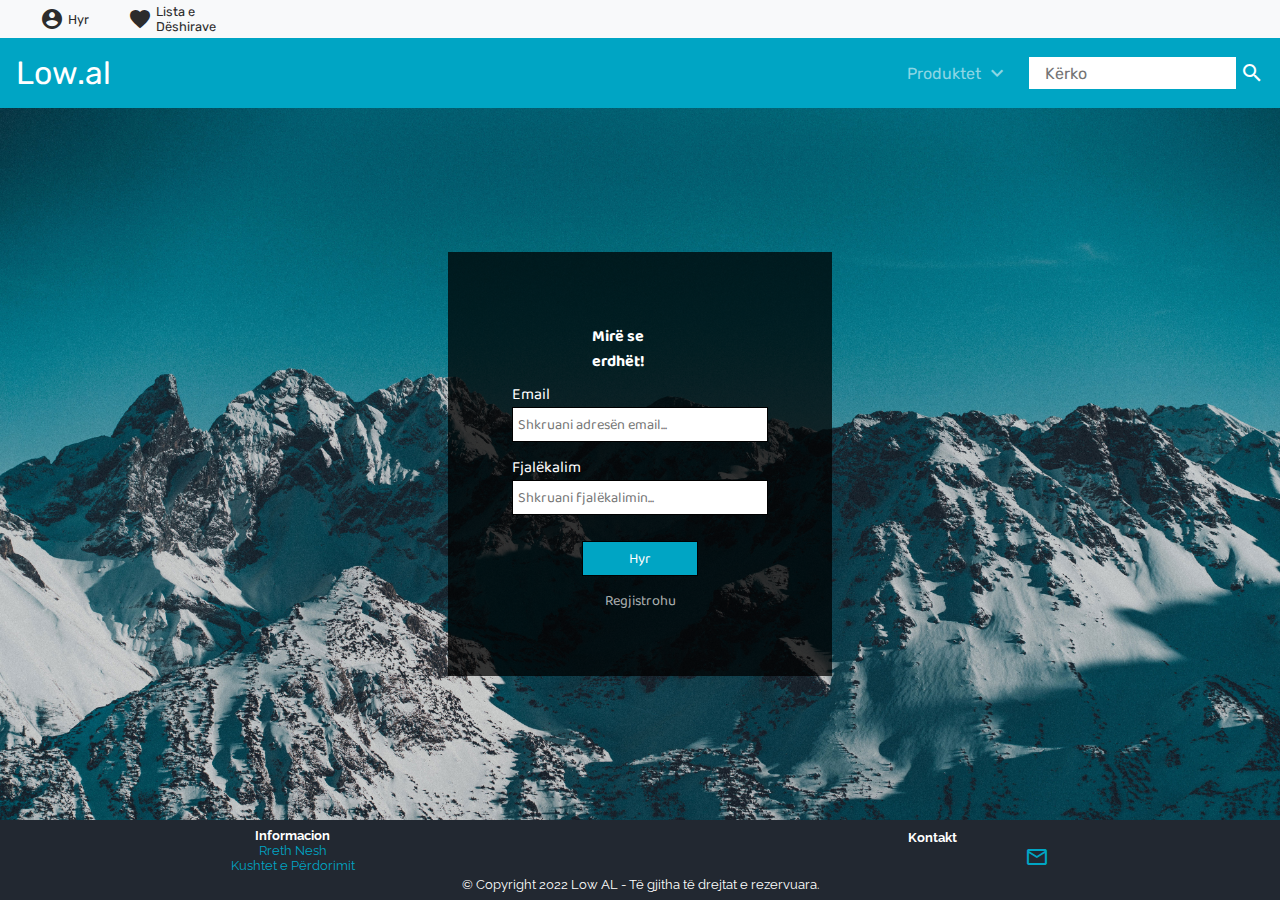
<file: login.html>
<!doctype html>
<html lang="en-US">

<head>
    <meta charset="UTF-8">
    <meta name="viewport" content="width=device-width, initial-scale=1.0">

    <title>Login</title>

    <!-- Custom CSS files -->
    <link rel="stylesheet" type="text/css" href="assets/css/shared/style.css">
    <link rel="stylesheet" type="text/css" href="assets/css/shared/header.css">
    <link rel="stylesheet" type="text/css" href="assets/css/shared/footer.css">

    <link rel="stylesheet" type="text/css" href="assets/css/login/login.css">
</head>

<body>
    <!-- Header -->
    <header>
        <!-- Access -->
        <ul class="access-grid access-grid-template">
            <li><a href="#"><span class="material-icons">account_circle</span>Hyr</a></li>
            <li><a href="#"><span class="material-icons">favorite</span>Lista e Dëshirave</a></li>
        </ul>

        <!-- Primary Navigation -->
        <nav>
            <ul class="nav-grid nav-grid-template">
                <li id="brand"><a href="index.html">Low.al</a></li>
                <li>
                    <div class="dropdown">
                        <a href="#">Produktet<span class="material-icons">expand_more</span></a>
                        <div class="dropdown-content">
                            <a href="#">Informatika</a>
                            <a href="#">Telefonia</a>
                            <a href="#">Argëtim</a>
                        </div>
                    </div>
                </li>
                <li id="search">
                    <form>
                        <input id="searchInput" type="text" placeholder="Kërko">
                        <span id="searchIcon" class="material-icons">search</span>
                    </form>
                </li>
            </ul>
        </nav>
    </header>
    <!-- Header End -->

    <!-- Main -->
    <main>
        <form class="loginForm">
            <h1>Mirë se erdhët!</h1>
            <label for="email">Email</label>
            <input id="email" type="email" placeholder="Shkruani adresën email...">
            <label for="password">Fjalëkalim</label>
            <input id="password" type="password" placeholder="Shkruani fjalëkalimin...">
            <input type="submit" value="Hyr">
            <a href="register.html">Regjistrohu</a>
        </form>
    </main>
    <!-- Main End -->

    <!-- Footer -->
    <footer>
        <div id="information">
            <h3>Informacion</h3>
            <a href="">Rreth Nesh</a>
            <a href="">Kushtet e Përdorimit</a>
        </div>
        <div id="contact">
            <h3>Kontakt</h3>
            <div id="contactIcons">
                <a href=""><span id="whatsapp" class="material-icons">whatsapp</span></a>
                <a href=""><span id="email" class="material-icons-outlined">email</span></a>
            </div>
        </div>
        <div id="copyright">
            <p>&copy; Copyright 2022 Low AL - Të gjitha të drejtat e rezervuara.</p>
        </div>
    </footer>
    <!-- Footer End -->
</body>

</html>
</file>
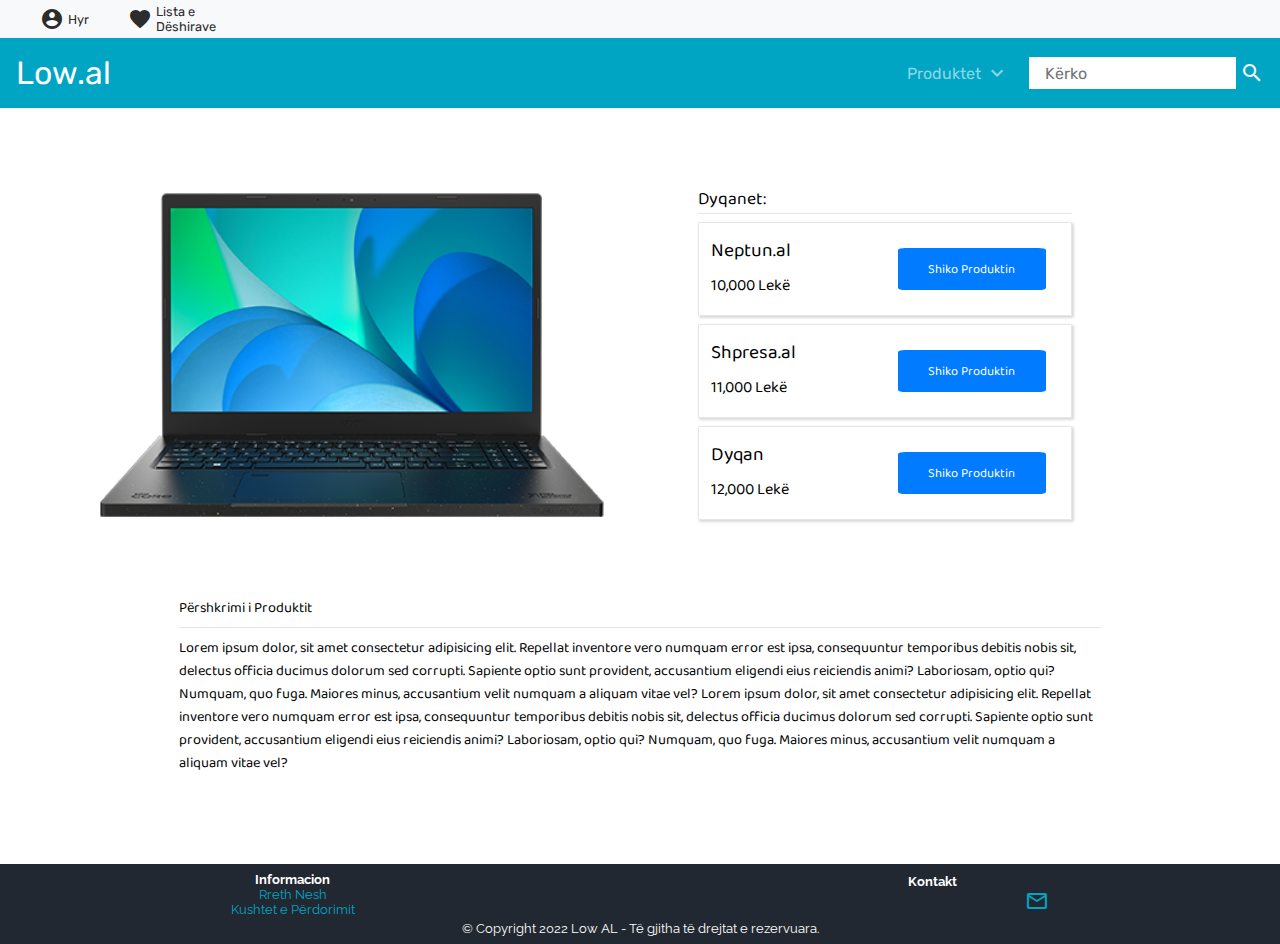
<file: product.html>
<!doctype html>
<html lang="en-US">

<head>
    <meta charset="UTF-8">
    <meta name="viewport" content="width=device-width, initial-scale=1.0">

    <title>Product</title>

    <!-- Custom CSS files -->
    <link rel="stylesheet" type="text/css" href="assets/css/shared/style.css">
    <link rel="stylesheet" type="text/css" href="assets/css/shared/header.css">
    <link rel="stylesheet" type="text/css" href="assets/css/shared/footer.css">

    <link rel="stylesheet" type="text/css" href="assets/css/product/product.css">
</head>

<body>
    <!-- Header -->
    <header>
        <!-- Access -->
        <ul class="access-grid access-grid-template">
            <li><a href="#"><span class="material-icons">account_circle</span>Hyr</a></li>
            <li><a href="#"><span class="material-icons">favorite</span>Lista e Dëshirave</a></li>
        </ul>

        <!-- Primary Navigation -->
        <nav>
            <ul class="nav-grid nav-grid-template">
                <li id="brand"><a href="index.html">Low.al</a></li>
                <li>
                    <div class="dropdown">
                        <a href="#">Produktet<span class="material-icons">expand_more</span></a>
                        <div class="dropdown-content">
                            <a href="#">Informatika</a>
                            <a href="#">Telefonia</a>
                            <a href="#">Argëtim</a>
                        </div>
                    </div>
                </li>
                <li id="search">
                    <form>
                        <input id="searchInput" type="text" placeholder="Kërko">
                        <span id="searchIcon" class="material-icons">search</span>
                    </form>
                </li>
            </ul>
        </nav>
    </header>
    <!-- Header End -->

    <!-- Main -->
    <main>
        <img src="assets/img/products/informatics/1.png">

        <div class="stores">
            <div class="heading">
                <p href="">Dyqanet:</p>
                <hr>
            </div>

            <div class="store">
                <p class="store-name">Neptun.al</p>
                <p class="store-price">10,000 Lekë</p>
                <a class="store-link" href="">Shiko Produktin</a>
            </div>
            <div class="store">
                <p class="store-name">Shpresa.al</p>
                <p class="store-price">11,000 Lekë</p>
                <a class="store-link" href="">Shiko Produktin</a>
            </div>
            <div class="store">
                <p class="store-name">Dyqan</p>
                <p class="store-price">12,000 Lekë</p>
                <a class="store-link" href="">Shiko Produktin</a>
            </div>
        </div>

        <div class="product-description">
            <p>Përshkrimi i Produktit</p>
            <hr>
            <p>
                Lorem ipsum dolor, sit amet consectetur adipisicing elit. Repellat inventore vero numquam error est
                ipsa, consequuntur temporibus debitis nobis sit, delectus officia ducimus dolorum sed corrupti. Sapiente
                optio
                sunt provident, accusantium eligendi eius reiciendis animi? Laboriosam, optio qui? Numquam, quo fuga.
                Maiores minus, accusantium velit numquam a aliquam vitae vel?

                Lorem ipsum dolor, sit amet consectetur adipisicing elit. Repellat inventore vero numquam error est
                ipsa, consequuntur temporibus debitis nobis sit, delectus officia ducimus dolorum sed corrupti. Sapiente
                optio sunt provident, accusantium eligendi eius reiciendis animi? Laboriosam, optio qui? Numquam, quo
                fuga. Maiores minus, accusantium velit numquam a aliquam vitae vel?
            </p>
        </div>

    </main>
    <!-- Main End -->

    <!-- Footer -->
    <footer>
        <div id="information">
            <h3>Informacion</h3>
            <a href="">Rreth Nesh</a>
            <a href="">Kushtet e Përdorimit</a>
        </div>
        <div id="contact">
            <h3>Kontakt</h3>
            <div id="contactIcons">
                <a href=""><span id="whatsapp" class="material-icons">whatsapp</span></a>
                <a href=""><span id="email" class="material-icons-outlined">email</span></a>
            </div>
        </div>
        <div id="copyright">
            <p>&copy; Copyright 2022 Low AL - Të gjitha të drejtat e rezervuara.</p>
        </div>
    </footer>
    <!-- Footer End -->
</body>

</html>
</file>
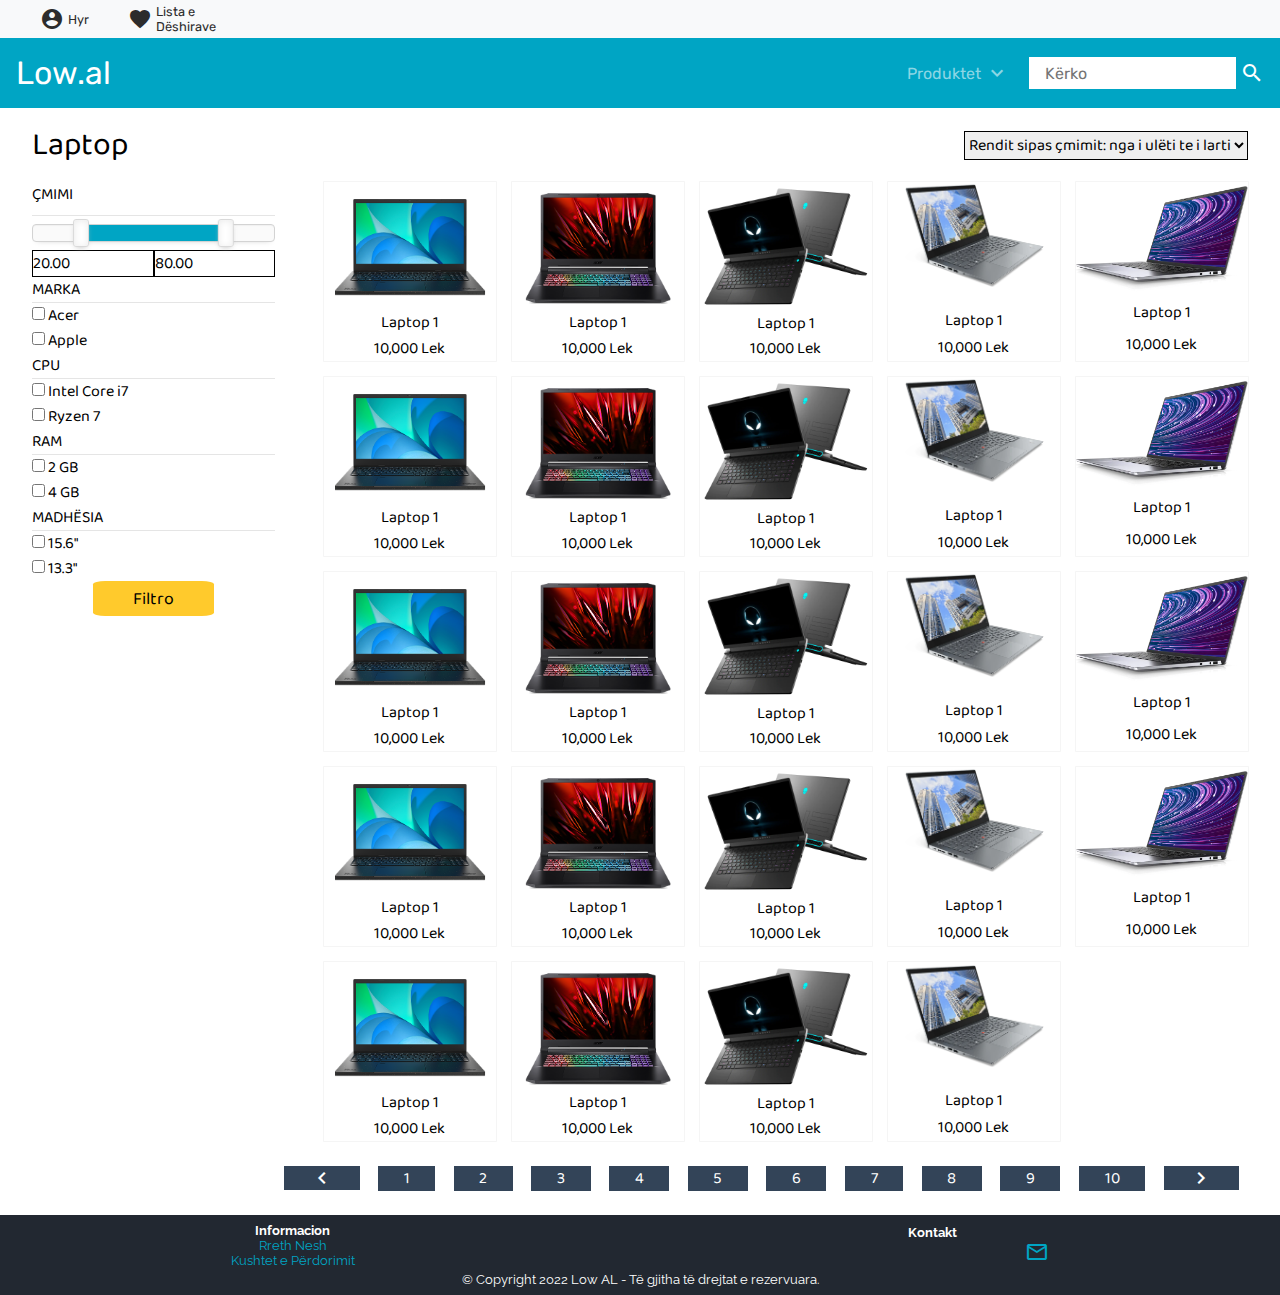
<file: products.html>
<!doctype html>
<html lang="en-US">

<head>
    <meta charset="UTF-8">
    <meta name="viewport" content="width=device-width, initial-scale=1.0">

    <title>Products</title>

    <!-- External files -->
    <link rel="stylesheet" type="text/css" href="assets/external/noUiSlider/nouislider.css">
    <script src="assets/external/noUiSlider/nouislider.js"></script>

    <!-- Custom CSS files -->
    <link rel="stylesheet" type="text/css" href="assets/css/shared/style.css">
    <link rel="stylesheet" type="text/css" href="assets/css/shared/header.css">
    <link rel="stylesheet" type="text/css" href="assets/css/shared/footer.css">

    <link rel="stylesheet" type="text/css" href="assets/css/products/products.css">

    <!-- JS files -->
    <script src="assets/js/products/priceRange.js"></script>
    <script src="assets/js/products/sidebar.js"></script>
</head>

<body>
    <!-- Header -->
    <header>
        <!-- Access -->
        <ul class="access-grid access-grid-template">
            <li><a href="#"><span class="material-icons">account_circle</span>Hyr</a></li>
            <li><a href="#"><span class="material-icons">favorite</span>Lista e Dëshirave</a></li>
        </ul>

        <!-- Primary Navigation -->
        <nav>
            <ul class="nav-grid nav-grid-template">
                <li id="brand"><a href="index.html">Low.al</a></li>
                <li>
                    <div class="dropdown">
                        <a href="#">Produktet<span class="material-icons">expand_more</span></a>
                        <div class="dropdown-content">
                            <a href="#">Informatika</a>
                            <a href="#">Telefonia</a>
                            <a href="#">Argëtim</a>
                        </div>
                    </div>
                </li>
                <li id="search">
                    <form>
                        <input id="searchInput" type="text" placeholder="Kërko">
                        <span id="searchIcon" class="material-icons">search</span>
                    </form>
                </li>
            </ul>
        </nav>
    </header>
    <!-- Header End -->

    <!-- Main -->
    <main>
        <!-- Topbar -->
        <div class="topbar">
            <span class="opensb material-icons-outlined">filter_list</span>
            <p class="products-type">Laptop</p>
            <form class="sort-form">
                <select>Sort by:
                    <option>Rendit sipas çmimit: nga i ulëti te i larti</option>
                    <option>Rendit sipas çmimit: nga i larti te i ulëti</option>
                    <option>Rendit sipas emrit: A në Z</option>
                    <option>Rendit sipas emrit: Z në A</option>
                </select>
            </form>
        </div>

        <!-- Filters Sidebar -->
        <form class="sidebar">
            <span class="closesb material-icons-outlined">close</span>

            <div id="priceFilter">
                <p>ÇMIMI</p>
                <hr>
                <div id="priceRange"></div>
                <div id="priceDisplay">
                    <input id="minDisplay" type="number">
                    <input id="maxDisplay" type="number">
                </div>
            </div>

            <div id="brandFilter">
                <p>MARKA</p>
                <hr>
                <input type="checkbox" value="acer">
                <label for="acer">Acer</label>
                <br>
                <input type="checkbox" value="apple">
                <label for="apple">Apple</label>
            </div>

            <div id="cpuFilter">
                <p>CPU</p>
                <hr>
                <input type="checkbox" value="ryzen9">
                <label for="apple">Intel Core i7</label>
                <br>
                <input type="checkbox" value="i7">
                <label for="apple">Ryzen 7</label>
            </div>

            <div id="RAMFilter">
                <p>RAM</p>
                <hr>
                <input type="checkbox" value="2gb">
                <label for="apple">2 GB</label>
                <br>
                <input type="checkbox" value="4gb">
                <label for="apple">4 GB</label>
            </div>

            <div id="sizeFilter">
                <p>MADHËSIA</p>
                <hr>
                <input type="checkbox" value="15.6">
                <label for="apple">15.6"</label>
                <br>
                <input type="checkbox" value="13.3">
                <label for="apple">13.3"</label>
            </div>

            <input type="submit" value="Filtro">
        </form>

        <!-- Product Grid -->
        <div class="products">

            <a href="" class="product">
                <img src="assets/img/products/informatics/1.png">
                <p>Laptop 1</p>
                <p>10,000 Lek</p>
            </a>
            <a href="" class="product">
                <img src="assets/img/products/informatics/2.png">
                <p>Laptop 1</p>
                <p>10,000 Lek</p>
            </a>
            <a href="" class="product">
                <img src="assets/img/products/informatics/3.png">
                <p>Laptop 1</p>
                <p>10,000 Lek</p>
            </a>
            <a href="" class="product">
                <img src="assets/img/products/informatics/4.png">
                <p>Laptop 1</p>
                <p>10,000 Lek</p>
            </a>
            <a href="" class="product">
                <img src="assets/img/products/informatics/5.png">
                <p>Laptop 1</p>
                <p>10,000 Lek</p>
            </a>
            <a href="" class="product">
                <img src="assets/img/products/informatics/1.png">
                <p>Laptop 1</p>
                <p>10,000 Lek</p>
            </a>
            <a href="" class="product">
                <img src="assets/img/products/informatics/2.png">
                <p>Laptop 1</p>
                <p>10,000 Lek</p>
            </a>
            <a href="" class="product">
                <img src="assets/img/products/informatics/3.png">
                <p>Laptop 1</p>
                <p>10,000 Lek</p>
            </a>
            <a href="" class="product">
                <img src="assets/img/products/informatics/4.png">
                <p>Laptop 1</p>
                <p>10,000 Lek</p>
            </a>
            <a href="" class="product">
                <img src="assets/img/products/informatics/5.png">
                <p>Laptop 1</p>
                <p>10,000 Lek</p>
            </a>
            <a href="" class="product">
                <img src="assets/img/products/informatics/1.png">
                <p>Laptop 1</p>
                <p>10,000 Lek</p>
            </a>
            <a href="" class="product">
                <img src="assets/img/products/informatics/2.png">
                <p>Laptop 1</p>
                <p>10,000 Lek</p>
            </a>
            <a href="" class="product">
                <img src="assets/img/products/informatics/3.png">
                <p>Laptop 1</p>
                <p>10,000 Lek</p>
            </a>
            <a href="" class="product">
                <img src="assets/img/products/informatics/4.png">
                <p>Laptop 1</p>
                <p>10,000 Lek</p>
            </a>
            <a href="" class="product">
                <img src="assets/img/products/informatics/5.png">
                <p>Laptop 1</p>
                <p>10,000 Lek</p>
            </a>
            <a href="" class="product">
                <img src="assets/img/products/informatics/1.png">
                <p>Laptop 1</p>
                <p>10,000 Lek</p>
            </a>
            <a href="" class="product">
                <img src="assets/img/products/informatics/2.png">
                <p>Laptop 1</p>
                <p>10,000 Lek</p>
            </a>
            <a href="" class="product">
                <img src="assets/img/products/informatics/3.png">
                <p>Laptop 1</p>
                <p>10,000 Lek</p>
            </a>
            <a href="" class="product">
                <img src="assets/img/products/informatics/4.png">
                <p>Laptop 1</p>
                <p>10,000 Lek</p>
            </a>
            <a href="" class="product">
                <img src="assets/img/products/informatics/5.png">
                <p>Laptop 1</p>
                <p>10,000 Lek</p>
            </a>
            <a href="" class="product">
                <img src="assets/img/products/informatics/1.png">
                <p>Laptop 1</p>
                <p>10,000 Lek</p>
            </a>
            <a href="" class="product">
                <img src="assets/img/products/informatics/2.png">
                <p>Laptop 1</p>
                <p>10,000 Lek</p>
            </a>
            <a href="" class="product">
                <img src="assets/img/products/informatics/3.png">
                <p>Laptop 1</p>
                <p>10,000 Lek</p>
            </a>
            <a href="" class="product">
                <img src="assets/img/products/informatics/4.png">
                <p>Laptop 1</p>
                <p>10,000 Lek</p>
            </a>

        </div>

        <!-- Page Numbers -->
        <div class="page-numbers">
            <a class="material-icons" href="">chevron_left</a>
            <a href="">1</a>
            <a href="">2</a>
            <a href="">3</a>
            <a href="">4</a>
            <a href="">5</a>
            <a href="">6</a>
            <a href="">7</a>
            <a href="">8</a>
            <a href="">9</a>
            <a href="">10</a>
            <a class="material-icons" href="">chevron_right</a>
        </div>
    </main>
    <!-- Main End -->

    <!-- Footer -->
    <footer>
        <div id="information">
            <h3>Informacion</h3>
            <a href="">Rreth Nesh</a>
            <a href="">Kushtet e Përdorimit</a>
        </div>
        <div id="contact">
            <h3>Kontakt</h3>
            <div id="contactIcons">
                <a href=""><span id="whatsapp" class="material-icons">whatsapp</span></a>
                <a href=""><span id="email" class="material-icons-outlined">email</span></a>
            </div>
        </div>
        <div id="copyright">
            <p>&copy; Copyright 2022 Low AL - Të gjitha të drejtat e rezervuara.</p>
        </div>
    </footer>
    <!-- Footer End -->
</body>

</html>
</file>
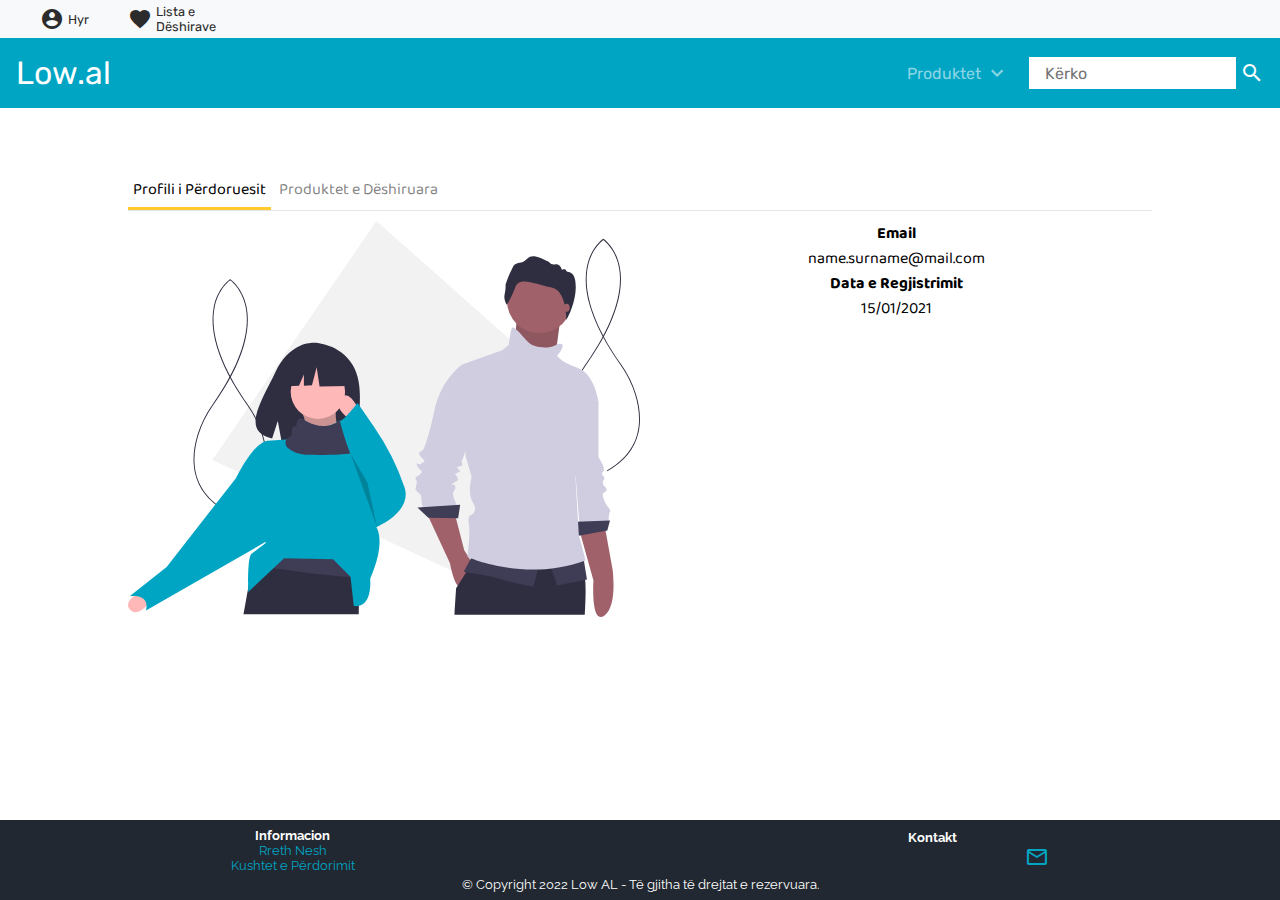
<file: profile.html>
<!doctype html>
<html lang="en-US">

<head>
    <meta charset="UTF-8">
    <meta name="viewport" content="width=device-width, initial-scale=1.0">

    <title>Profile</title>

    <!-- Custom CSS files -->
    <link rel="stylesheet" type="text/css" href="assets/css/shared/style.css">
    <link rel="stylesheet" type="text/css" href="assets/css/shared/header.css">
    <link rel="stylesheet" type="text/css" href="assets/css/shared/footer.css">

    <link rel="stylesheet" type="text/css" href="assets/css/profile/profile.css">

    <!-- JS Files -->
    <script src="assets/js/profile/tabNav.js"></script>
</head>

<body>
    <!-- Header -->
    <header>
        <!-- Access -->
        <ul class="access-grid access-grid-template">
            <li><a href="#"><span class="material-icons">account_circle</span>Hyr</a></li>
            <li><a href="#"><span class="material-icons">favorite</span>Lista e Dëshirave</a></li>
        </ul>

        <!-- Primary Navigation -->
        <nav>
            <ul class="nav-grid nav-grid-template">
                <li id="brand"><a href="index.html">Low.al</a></li>
                <li>
                    <div class="dropdown">
                        <a href="#">Produktet<span class="material-icons">expand_more</span></a>
                        <div class="dropdown-content">
                            <a href="#">Informatika</a>
                            <a href="#">Telefonia</a>
                            <a href="#">Argëtim</a>
                        </div>
                    </div>
                </li>
                <li id="search">
                    <form>
                        <input id="searchInput" type="text" placeholder="Kërko">
                        <span id="searchIcon" class="material-icons">search</span>
                    </form>
                </li>
            </ul>
        </nav>
    </header>
    <!-- Header End -->

    <!-- Main -->
    <main>
        <div class="nav-tabs">
            <button id="profile-button" class="tab-active">Profili i Përdoruesit</button>
            <button id="wishlist-button">Produktet e Dëshiruara</button>
        </div>

        <hr>

        <div id="profile" class="profile-active">
            <!-- https://undraw.co/license -->
            <img src="assets/img/user/undraw_people.svg">
            <div id="profile-details">
                <h2>Email</h2>
                <p>name.surname@mail.com</p>
                <h2>Data e Regjistrimit</h2>
                <p>15/01/2021</p>
            </div>
        </div>

        <div id="wishlist">
            <div class="product">
                <a href=""><img src="assets/img/products/informatics/1.png"></a>
                <p>Laptop 1</p>
                <p>10,000 Lek</p>
                <a href="" title="Fshi nga Lista e Dëshirave" class="material-icons">heart_broken</a>
            </div>
            <div class="product">
                <a href=""><img src="assets/img/products/informatics/2.png"></a>
                <p>Laptop 1</p>
                <p>10,000 Lek</p>
                <a href="" title="Fshi nga Lista e Dëshirave" class="material-icons">heart_broken</a>
            </div>
            <div class="product">
                <a href=""><img src="assets/img/products/informatics/3.png"></a>
                <p>Laptop 1</p>
                <p>10,000 Lek</p>
                <a href="" title="Fshi nga Lista e Dëshirave" class="material-icons">heart_broken</a>
            </div>
            <div class="product">
                <a href=""><img src="assets/img/products/informatics/4.png"></a>
                <p>Laptop 1</p>
                <p>10,000 Lek</p>
                <a href="" title="Fshi nga Lista e Dëshirave" class="material-icons">heart_broken</a>
            </div>
            <div class="product">
                <a href=""><img src="assets/img/products/informatics/5.png"></a>
                <p>Laptop 1</p>
                <p>10,000 Lek</p>
                <a href="" title="Fshi nga Lista e Dëshirave" class="material-icons">heart_broken</a>
            </div>
            <div class="product">
                <a href=""><img src="assets/img/products/informatics/1.png"></a>
                <p>Laptop 1</p>
                <p>10,000 Lek</p>
                <a href="" title="Fshi nga Lista e Dëshirave" class="material-icons">heart_broken</a>
            </div>
            <div class="product">
                <a href=""><img src="assets/img/products/informatics/2.png"></a>
                <p>Laptop 1</p>
                <p>10,000 Lek</p>
                <a href="" title="Fshi nga Lista e Dëshirave" class="material-icons">heart_broken</a>
            </div>
            <div class="product">
                <a href=""><img src="assets/img/products/informatics/3.png"></a>
                <p>Laptop 1</p>
                <p>10,000 Lek</p>
                <a href="" title="Fshi nga Lista e Dëshirave" class="material-icons">heart_broken</a>
            </div>
            <div class="product">
                <a href=""><img src="assets/img/products/informatics/4.png"></a>
                <p>Laptop 1</p>
                <p>10,000 Lek</p>
                <a href="" title="Fshi nga Lista e Dëshirave" class="material-icons">heart_broken</a>
            </div>
            <div class="product">
                <a href=""><img src="assets/img/products/informatics/5.png"></a>
                <p>Laptop 1</p>
                <p>10,000 Lek</p>
                <a href="" title="Fshi nga Lista e Dëshirave" class="material-icons">heart_broken</a>
            </div>
        </div>

    </main>
    <!-- Main End -->

    <!-- Footer -->
    <footer>
        <div id="information">
            <h3>Informacion</h3>
            <a href="">Rreth Nesh</a>
            <a href="">Kushtet e Përdorimit</a>
        </div>
        <div id="contact">
            <h3>Kontakt</h3>
            <div id="contactIcons">
                <a href=""><span id="whatsapp" class="material-icons">whatsapp</span></a>
                <a href=""><span id="email" class="material-icons-outlined">email</span></a>
            </div>
        </div>
        <div id="copyright">
            <p>&copy; Copyright 2022 Low AL - Të gjitha të drejtat e rezervuara.</p>
        </div>
    </footer>
    <!-- Footer End -->
</body>

</html>
</file>
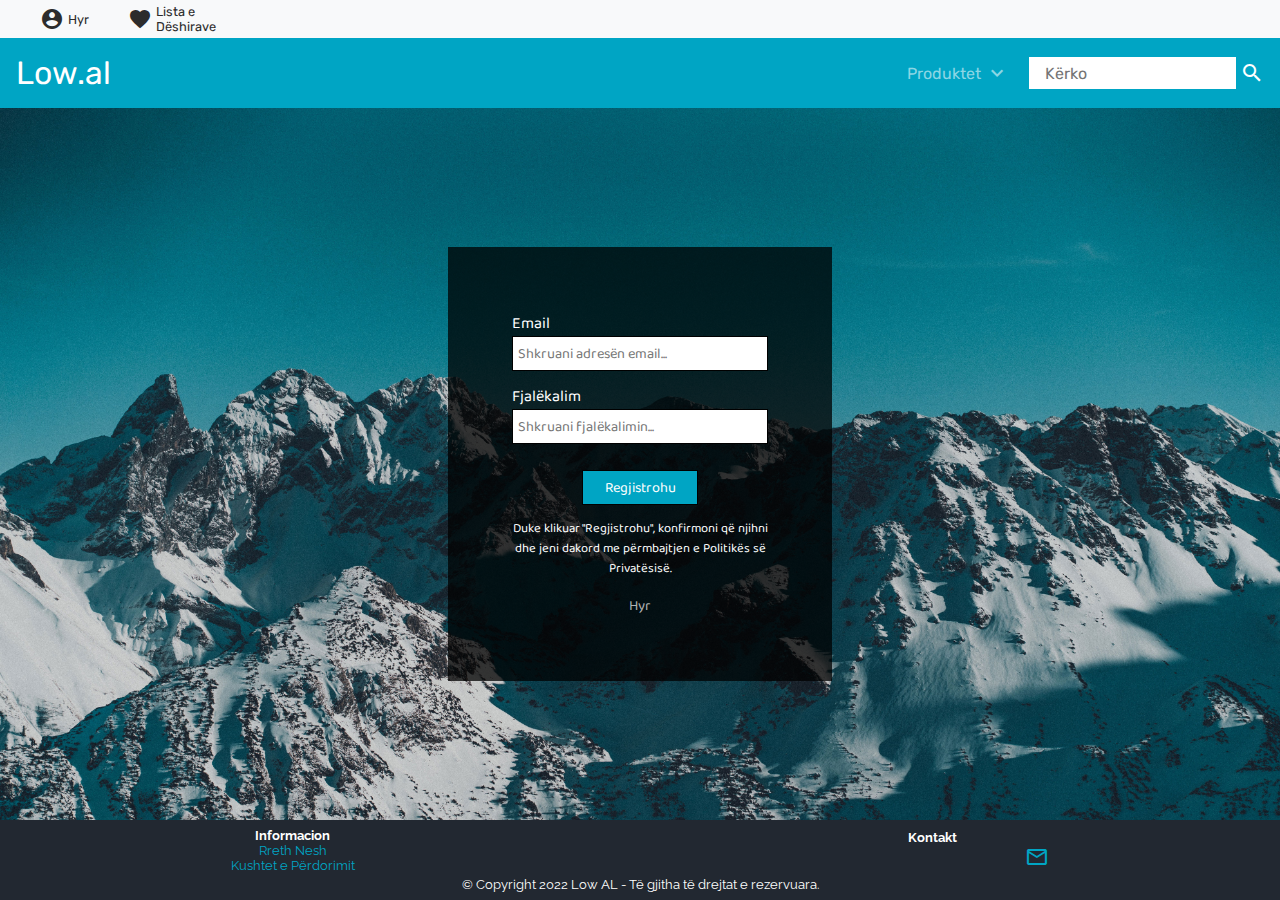
<file: register.html>
<!doctype html>
<html lang="en-US">

<head>
    <meta charset="UTF-8">
    <meta name="viewport" content="width=device-width, initial-scale=1.0">

    <title>Register</title>

    <!-- Custom CSS files -->
    <link rel="stylesheet" type="text/css" href="assets/css/shared/style.css">
    <link rel="stylesheet" type="text/css" href="assets/css/shared/header.css">
    <link rel="stylesheet" type="text/css" href="assets/css/shared/footer.css">

    <link rel="stylesheet" type="text/css" href="assets/css/register/register.css">
</head>

<body>
    <!-- Header -->
    <header>
        <!-- Access -->
        <ul class="access-grid access-grid-template">
            <li><a href="#"><span class="material-icons">account_circle</span>Hyr</a></li>
            <li><a href="#"><span class="material-icons">favorite</span>Lista e Dëshirave</a></li>
        </ul>

        <!-- Primary Navigation -->
        <nav>
            <ul class="nav-grid nav-grid-template">
                <li id="brand"><a href="index.html">Low.al</a></li>
                <li>
                    <div class="dropdown">
                        <a href="#">Produktet<span class="material-icons">expand_more</span></a>
                        <div class="dropdown-content">
                            <a href="#">Informatika</a>
                            <a href="#">Telefonia</a>
                            <a href="#">Argëtim</a>
                        </div>
                    </div>
                </li>
                <li id="search">
                    <form>
                        <input id="searchInput" type="text" placeholder="Kërko">
                        <span id="searchIcon" class="material-icons">search</span>
                    </form>
                </li>
            </ul>
        </nav>
    </header>
    <!-- Header End -->

    <!-- Main -->
    <main>
        <form class="registrationForm">
            <label for="email">Email</label>
            <input id="email" type="email" placeholder="Shkruani adresën email...">
            <label for="password">Fjalëkalim</label>
            <input id="password" type="password" placeholder="Shkruani fjalëkalimin...">
            <input type="submit" value="Regjistrohu">
            <p>Duke klikuar "Regjistrohu", konfirmoni që njihni dhe jeni dakord
                me përmbajtjen e Politikës së Privatësisë.</p>
            <a href="login.html">Hyr</a>
        </form>
    </main>
    <!-- Main End -->

    <!-- Footer -->
    <footer>
        <div id="information">
            <h3>Informacion</h3>
            <a href="">Rreth Nesh</a>
            <a href="">Kushtet e Përdorimit</a>
        </div>
        <div id="contact">
            <h3>Kontakt</h3>
            <div id="contactIcons">
                <a href=""><span id="whatsapp" class="material-icons">whatsapp</span></a>
                <a href=""><span id="email" class="material-icons-outlined">email</span></a>
            </div>
        </div>
        <div id="copyright">
            <p>&copy; Copyright 2022 Low AL - Të gjitha të drejtat e rezervuara.</p>
        </div>
    </footer>
    <!-- Footer End -->
</body>

</html>
</file>
<file: assets/css/shared/style.css>
/* Global */
/* Apache License 2.0 https://raw.githubusercontent.com/google/material-design-icons/master/LICENSE */
@import url("https://fonts.googleapis.com/icon?family=Material+Icons|Material+Icons+Outlined");

/* https://google-webfonts-helper.herokuapp.com/fonts */
/* SIL Open Font License, 1.1 http://scripts.sil.org/OFL*/
/* raleway-regular - latin */
@font-face {
    font-family: 'Raleway';
    font-style: normal;
    font-weight: 400;
    src: local(''),
        url('../../fonts/raleway-v22-latin-regular.woff2') format('woff2'),
        /* Chrome 26+, Opera 23+, Firefox 39+ */
        url('../../fonts/raleway-v22-latin-regular.woff') format('woff');
    /* Chrome 6+, Firefox 3.6+, IE 9+, Safari 5.1+ */
}

/* raleway-700 - latin */
@font-face {
    font-family: 'Raleway';
    font-style: normal;
    font-weight: 700;
    src: local(''),
        url('../../fonts/raleway-v22-latin-700.woff2') format('woff2'),
        /* Chrome 26+, Opera 23+, Firefox 39+ */
        url('../../fonts/raleway-v22-latin-700.woff') format('woff');
    /* Chrome 6+, Firefox 3.6+, IE 9+, Safari 5.1+ */
}

/* rubik-regular - latin */
@font-face {
    font-family: 'Rubik';
    font-style: normal;
    font-weight: 400;
    src: local(''),
        url('../../fonts/rubik-v14-latin-regular.woff2') format('woff2'),
        /* Chrome 26+, Opera 23+, Firefox 39+ */
        url('../../fonts/rubik-v14-latin-regular.woff') format('woff');
    /* Chrome 6+, Firefox 3.6+, IE 9+, Safari 5.1+ */
}

/* rubik-700 - latin */
@font-face {
    font-family: 'Rubik';
    font-style: normal;
    font-weight: 700;
    src: local(''),
        url('../../fonts/rubik-v14-latin-700.woff2') format('woff2'),
        /* Chrome 26+, Opera 23+, Firefox 39+ */
        url('../../fonts/rubik-v14-latin-700.woff') format('woff');
    /* Chrome 6+, Firefox 3.6+, IE 9+, Safari 5.1+ */
}

/* baloo-thambi-2-regular - latin */
@font-face {
    font-family: 'Baloo Thambi 2';
    font-style: normal;
    font-weight: 400;
    src: local(''),
        url('../../fonts/baloo-thambi-2-v9-latin-regular.woff2') format('woff2'),
        /* Chrome 26+, Opera 23+, Firefox 39+ */
        url('../../fonts/baloo-thambi-2-v9-latin-regular.woff') format('woff');
    /* Chrome 6+, Firefox 3.6+, IE 9+, Safari 5.1+ */
}

/* baloo-thambi-2-700 - latin */
@font-face {
    font-family: 'Baloo Thambi 2';
    font-style: normal;
    font-weight: 700;
    src: local(''),
        url('../../fonts/baloo-thambi-2-v9-latin-700.woff2') format('woff2'),
        /* Chrome 26+, Opera 23+, Firefox 39+ */
        url('../../fonts/baloo-thambi-2-v9-latin-700.woff') format('woff');
    /* Chrome 6+, Firefox 3.6+, IE 9+, Safari 5.1+ */
}

/* CSS reset */
* {
    box-sizing: border-box;
    margin: 0;
    padding: 0;
    border: 0;
    font-size: 100%;
    font-family: inherit;
}

body {
    height: 100vh;
    width: 100%;
    display: grid;
    grid-template-rows: min-content auto min-content;
}

header {
    font-family: 'Rubik';
}

main {
    font-family: 'Baloo Thambi 2';
}

footer {
    font-family: 'Raleway';
}

hr {
    border-top: 0.05rem solid #0000001a;
}

img {
    width: 100%;
}

button {
    outline: none;
    background-color: transparent;
}
</file>
<file: assets/css/shared/header.css>
/* Access Navigation */
.access-grid {
    display: grid;
    padding: 0.25rem 0 0.25rem 0;
    background: #f8f9fa;
}

.access-grid-template {
    grid-template: 1fr / 1fr 1fr;
}

.access-grid li {
    display: grid;
    place-items: center center;
}

.access-grid a {
    text-decoration: none;
    color: #2c2c2c;
    display: grid;
    grid-auto-flow: column;
    column-gap: 0.25rem;
    place-items: center center;
    font-size: 0.80rem;
}

.access-grid a:hover {
    color: #000000;
}

/* Desktop */
@media only screen and (min-width: 576px) {
    .access-grid-template {
        grid-template: 1fr / 1fr 1fr 8fr;
    }
}

/* Primary Navigation */
.nav-grid {
    list-style: none;
    display: grid;
    column-gap: 1rem;
    padding: 1rem 0 1rem 0;
    background: #00a5c4;
}

.nav-grid-template {
    grid-template: 1fr 1fr 1fr / 1fr;
}

.nav-grid a {
    text-decoration: none;
}

.nav-grid>li {
    display: grid;
    place-items: center center;
}

#brand a {
    color: #ffffff;
    font-size: 2rem;
}

#search>form {
    display: grid;
    grid-auto-flow: column;
    column-gap: 0.25rem;
    place-items: center center;
}

#searchInput {
    height: 2rem;
    padding-left: 1rem;
}

#searchIcon {
    color: #ffffff;
    cursor: pointer;
}

/* Dropdown */
.dropdown>a {
    display: grid;
    grid-auto-flow: column;
    column-gap: 0.25rem;
    place-items: center center;
    font-size: 1rem;
    color: #8cd6e4;
}

.dropdown>a:hover {
    color: #ffffff;
}

.dropdown-content {
    display: none;
    position: absolute;
    background-color: #ffffff;
    min-width: 10rem;
    box-shadow: 0rem 1rem 1rem 0rem #00000033;
}

.dropdown-content a {
    padding: 0.75rem 0.75rem;
    color: #000000;
}

.dropdown-content a:hover {
    background-color: #dddddd;
}

.dropdown:hover .dropdown-content {
    display: grid;
    z-index: 1;
}

/* Desktop */
@media only screen and (min-width: 576px) {
    .access-grid-template {
        grid-template: 1fr / 1fr 1fr 8fr;
    }

    .nav-grid-template {
        grid-template: 1fr / 8fr 1fr 1fr;
    }

    #brand {
        display: grid;
        place-items: center start;
        padding-left: 1rem;
    }

    #search {
        display: grid;
        place-items: center end;
        padding-right: 1rem;
    }
}
</file>
<file: assets/css/shared/footer.css>
footer {
    display: grid;
    row-gap: 0.25rem;
    color: #ffffff;
    font-size: 0.80rem;
    background-color: #222831;
    place-items: center center;
    padding: 0.5rem 0;
}

footer>div {
    display: grid;
    place-items: center center;

}

footer a {
    text-decoration: none;
    color: #00a5c4;
}

footer a:hover {
    text-decoration: underline;
}

#contactIcons {
    display: grid;
    grid-auto-flow: column;
    column-gap: 1rem;
}

#whatsapp {
    color: #25D366;
}

/* Desktop */
@media only screen and (min-width: 576px) {
    footer {
        grid-template:
            ". info . . contact ."
            "cr cr cr cr cr cr"
    }

    #information {
        grid-area: info;
    }

    #contact {
        grid-area: contact;
    }

    #copyright {
        grid-area: cr;
    }
}
</file>
<file: assets/css/login/login.css>
main {
    /* Photo by Marcel Strauß on Unsplash https://unsplash.com/license*/
    background-image: url("../../img/user/register.jpg");
    background-size: cover;
    display: grid;
    place-items: center center;
}

.loginForm {
    background-color: rgba(0, 0, 0, 0.75);
    color: #ffffff;
    margin: 0 10%;
    padding: 5%;
    display: grid;
    align-items: center;
}

.loginForm>h1 {
    justify-self: center;
    padding: 0.5rem 5rem;
}

.loginForm>input {
    border: 0.01rem solid #000000;
    padding: 2% 2%;
    font-size: 0.9rem;
}

.loginForm>input[type="email"] {
    margin-bottom: 5%;
}

.loginForm>input[type="submit"] {
    cursor: pointer;
    background-color: #00a5c4;
    color: #ffffff;
    margin: 10% 27.5% 5% 27.5%;
    transition: 0.5s;
}

.loginForm>input[type="submit"]:active {
    transform: scale(0.98);
    background-color: #ffca2c;
}

.loginForm>a {
    font-size: 0.9rem;
    text-decoration: none;
    color: #ffffffb0;
    text-align: center;
}

.loginForm>a:hover {
    color: #ffffff;
}

/* Desktop */
@media only screen and (min-width: 576px) {
    .loginForm {
        margin: 0 35%;
    }
}
</file>
<file: assets/css/product/product.css>
main {
    display: grid;
    padding: 0;
    grid-auto-flow: row;
    grid-template-rows: repeat(3, auto);
    place-items: center center;
    row-gap: 2rem;
}

.stores {
    display: grid;
    width: 100%;
    row-gap: 0.5rem;
    padding: 0 5%;
}

.heading {
    font-size: 1.1rem;
}

.heading>hr {
    color: #e6e6e6;
}

.store {
    display: grid;
    grid-template: 1fr 1fr / 1fr 1fr;
    row-gap: 0.5rem;
    padding: 0.75rem;
    border: 0.01rem solid #e6e6e6;
    border-radius: 1%;
    box-shadow: rgba(0, 0, 0, 0.15) 1.95px 1.95px 2.6px;
}

.store-name {
    grid-area: 1/1/2/2;
    font-size: 1.2rem;
}

.store-price {
    grid-area: 2/1/3/2;
}

.store-link {
    grid-area: 1/2/3/3;
    text-decoration: none;
    display: grid;
    place-items: center center;
    background-color: #017BFF;
    color: #ffffff;
    padding: 0.25rem 1.0rem;
    margin: 3vw;
    border-radius: 5%;
    font-size: 0.80rem;
}

.product-description {
    margin: 0 10% 5% 10%;
    display: grid;
    row-gap: 0.5rem;
    font-size: 0.9rem;
}

@media only screen and (min-width: 576px) {
    main {
        grid-template: auto auto / 1fr 1fr;
        padding: 2.5% 5%;
    }

    .stores {
        padding-left: 10%;
        padding-right: 25%;
    }

    .store-link {
        margin: 1vw;
    }

    .product-description {
        grid-area: 2/1/3/3;
    }
}
</file>
<file: assets/external/noUiSlider/nouislider.css>
/* Functional styling;
 * These styles are required for noUiSlider to function.
 * You don't need to change these rules to apply your design.
 */
.noUi-target,
.noUi-target * {
  -webkit-touch-callout: none;
  -webkit-tap-highlight-color: rgba(0, 0, 0, 0);
  -webkit-user-select: none;
  -ms-touch-action: none;
  touch-action: none;
  -ms-user-select: none;
  -moz-user-select: none;
  user-select: none;
  -moz-box-sizing: border-box;
  box-sizing: border-box;
}
.noUi-target {
  position: relative;
}
.noUi-base,
.noUi-connects {
  width: 100%;
  height: 100%;
  position: relative;
  z-index: 1;
}
/* Wrapper for all connect elements.
 */
.noUi-connects {
  overflow: hidden;
  z-index: 0;
}
.noUi-connect,
.noUi-origin {
  will-change: transform;
  position: absolute;
  z-index: 1;
  top: 0;
  right: 0;
  height: 100%;
  width: 100%;
  -ms-transform-origin: 0 0;
  -webkit-transform-origin: 0 0;
  -webkit-transform-style: preserve-3d;
  transform-origin: 0 0;
  transform-style: flat;
}
/* Offset direction
 */
.noUi-txt-dir-rtl.noUi-horizontal .noUi-origin {
  left: 0;
  right: auto;
}
/* Give origins 0 height/width so they don't interfere with clicking the
 * connect elements.
 */
.noUi-vertical .noUi-origin {
  top: -100%;
  width: 0;
}
.noUi-horizontal .noUi-origin {
  height: 0;
}
.noUi-handle {
  -webkit-backface-visibility: hidden;
  backface-visibility: hidden;
  position: absolute;
}
.noUi-touch-area {
  height: 100%;
  width: 100%;
}
.noUi-state-tap .noUi-connect,
.noUi-state-tap .noUi-origin {
  -webkit-transition: transform 0.3s;
  transition: transform 0.3s;
}
.noUi-state-drag * {
  cursor: inherit !important;
}
/* Slider size and handle placement;
 */
.noUi-horizontal {
  height: 18px;
}
.noUi-horizontal .noUi-handle {
  width: 34px;
  height: 28px;
  right: -17px;
  top: -6px;
}
.noUi-vertical {
  width: 18px;
}
.noUi-vertical .noUi-handle {
  width: 28px;
  height: 34px;
  right: -6px;
  bottom: -17px;
}
.noUi-txt-dir-rtl.noUi-horizontal .noUi-handle {
  left: -17px;
  right: auto;
}
/* Styling;
 * Giving the connect element a border radius causes issues with using transform: scale
 */
.noUi-target {
  background: #FAFAFA;
  border-radius: 4px;
  border: 1px solid #D3D3D3;
  box-shadow: inset 0 1px 1px #F0F0F0, 0 3px 6px -5px #BBB;
}
.noUi-connects {
  border-radius: 3px;
}
.noUi-connect {
  background: #3FB8AF;
}
/* Handles and cursors;
 */
.noUi-draggable {
  cursor: ew-resize;
}
.noUi-vertical .noUi-draggable {
  cursor: ns-resize;
}
.noUi-handle {
  border: 1px solid #D9D9D9;
  border-radius: 3px;
  background: #FFF;
  cursor: default;
  box-shadow: inset 0 0 1px #FFF, inset 0 1px 7px #EBEBEB, 0 3px 6px -3px #BBB;
}
.noUi-active {
  box-shadow: inset 0 0 1px #FFF, inset 0 1px 7px #DDD, 0 3px 6px -3px #BBB;
}
/* Handle stripes;
 */
.noUi-handle:before,
.noUi-handle:after {
  content: "";
  display: block;
  position: absolute;
  height: 14px;
  width: 1px;
  background: #E8E7E6;
  left: 14px;
  top: 6px;
}
.noUi-handle:after {
  left: 17px;
}
.noUi-vertical .noUi-handle:before,
.noUi-vertical .noUi-handle:after {
  width: 14px;
  height: 1px;
  left: 6px;
  top: 14px;
}
.noUi-vertical .noUi-handle:after {
  top: 17px;
}
/* Disabled state;
 */
[disabled] .noUi-connect {
  background: #B8B8B8;
}
[disabled].noUi-target,
[disabled].noUi-handle,
[disabled] .noUi-handle {
  cursor: not-allowed;
}
/* Base;
 *
 */
.noUi-pips,
.noUi-pips * {
  -moz-box-sizing: border-box;
  box-sizing: border-box;
}
.noUi-pips {
  position: absolute;
  color: #999;
}
/* Values;
 *
 */
.noUi-value {
  position: absolute;
  white-space: nowrap;
  text-align: center;
}
.noUi-value-sub {
  color: #ccc;
  font-size: 10px;
}
/* Markings;
 *
 */
.noUi-marker {
  position: absolute;
  background: #CCC;
}
.noUi-marker-sub {
  background: #AAA;
}
.noUi-marker-large {
  background: #AAA;
}
/* Horizontal layout;
 *
 */
.noUi-pips-horizontal {
  padding: 10px 0;
  height: 80px;
  top: 100%;
  left: 0;
  width: 100%;
}
.noUi-value-horizontal {
  -webkit-transform: translate(-50%, 50%);
  transform: translate(-50%, 50%);
}
.noUi-rtl .noUi-value-horizontal {
  -webkit-transform: translate(50%, 50%);
  transform: translate(50%, 50%);
}
.noUi-marker-horizontal.noUi-marker {
  margin-left: -1px;
  width: 2px;
  height: 5px;
}
.noUi-marker-horizontal.noUi-marker-sub {
  height: 10px;
}
.noUi-marker-horizontal.noUi-marker-large {
  height: 15px;
}
/* Vertical layout;
 *
 */
.noUi-pips-vertical {
  padding: 0 10px;
  height: 100%;
  top: 0;
  left: 100%;
}
.noUi-value-vertical {
  -webkit-transform: translate(0, -50%);
  transform: translate(0, -50%);
  padding-left: 25px;
}
.noUi-rtl .noUi-value-vertical {
  -webkit-transform: translate(0, 50%);
  transform: translate(0, 50%);
}
.noUi-marker-vertical.noUi-marker {
  width: 5px;
  height: 2px;
  margin-top: -1px;
}
.noUi-marker-vertical.noUi-marker-sub {
  width: 10px;
}
.noUi-marker-vertical.noUi-marker-large {
  width: 15px;
}
.noUi-tooltip {
  display: block;
  position: absolute;
  border: 1px solid #D9D9D9;
  border-radius: 3px;
  background: #fff;
  color: #000;
  padding: 5px;
  text-align: center;
  white-space: nowrap;
}
.noUi-horizontal .noUi-tooltip {
  -webkit-transform: translate(-50%, 0);
  transform: translate(-50%, 0);
  left: 50%;
  bottom: 120%;
}
.noUi-vertical .noUi-tooltip {
  -webkit-transform: translate(0, -50%);
  transform: translate(0, -50%);
  top: 50%;
  right: 120%;
}
.noUi-horizontal .noUi-origin > .noUi-tooltip {
  -webkit-transform: translate(50%, 0);
  transform: translate(50%, 0);
  left: auto;
  bottom: 10px;
}
.noUi-vertical .noUi-origin > .noUi-tooltip {
  -webkit-transform: translate(0, -18px);
  transform: translate(0, -18px);
  top: auto;
  right: 28px;
}
</file>
<file: assets/css/products/products.css>
main {
    display: grid;
    grid-auto-rows: minmax(min-content, max-content);
    margin: 0 5%;
}

/* Sort */
.topbar {
    grid-area: 1/1/2/2;
    display: grid;
    grid-template: 1fr 1fr 1fr / 1fr;
    place-items: center center;
    margin: 2.5% 0;
}

.products-type {
    font-size: 1.5rem;
}

.sort-form>select {
    border: 0.01rem solid #000000;
}

/* Open Sidebar Button */
.opensb {
    cursor: pointer;
    background-color: #ffffff;
    display: grid;
    place-items: center start;
    color: #222831;
    border: 0.01rem #000000 solid;
    border-radius: 10%;
}

/* Sidebar */
.sidebar {
    height: 100%;
    width: 0;
    position: fixed;
    top: 0;
    left: 0;
    z-index: 1;
    overflow-x: hidden;
    background-color: #ffffff;
    transition: 0.5s;
    display: grid;
    grid-auto-rows: minmax(min-content, max-content);
}

.sidebar>* {
    margin: 0 15%;
}

/* Close Sidebar Button */
.closesb {
    margin-top: 5%;
    place-self: center end;
}

/* Filters */
/* Price */
#priceFilter {
    display: grid;
    row-gap: 0.5rem;
}

.noUi-connect {
    background: #00a5c4;
}

.noUi-handle {
    width: 1rem !important;
    right: -0.5rem !important;
    /*  must be (width / 2) * -1 */
}

.noUi-handle:before,
.noUi-handle:after {
    display: none;
}

#priceDisplay {
    display: grid;
    grid-template: 1fr/1fr 1fr;
}

#priceDisplay>input {
    width: 100%;
    border: 0.001rem solid #000000;
}

.sidebar>input[type="submit"] {
    margin: 0 40%;
    background-color: #ffca2c;
    border-radius: 10%;
    padding: 0.2rem;
    font-size: 1.1rem;
}

/* Products */
.products {
    grid-area: 2/1/3/2;
    display: grid;
    grid-template-columns: repeat(3, 1fr);
    gap: 1rem;
}

.product {
    text-decoration: none;
    color: #000000;
    display: grid;
    place-items: center center;
    box-shadow: #0000000d 0 0 0 0.05rem;
    transition-duration: 0.5s;
}

.product:hover {
    transform: scale(1.25);
    z-index: 1;
    background-color: #ffffff;
}

/* Page Numbers */
.page-numbers {
    display: grid;
    grid-auto-flow: column;
    place-items: center center;
    margin: 2.5% 0;
}

.page-numbers a {
    background-color: #334458;
    color: #ffffff;
    text-decoration: none;
    padding: 0 2vw;
}

.page-numbers a:hover {
    background-color: #ffca2c;
    color: #000000;
}

/* Desktop */
@media only screen and (min-width: 576px) {
    main {
        grid-template-columns: 1fr 4fr;
        margin: 0 2.5%;
    }

    .topbar {
        grid-area: 1/1/2/3;
        grid-template: 1fr/1fr 9fr;
        place-items: center center;
        margin: 1% 0;
    }

    .opensb {
        display: none;
    }

    .products-type {
        place-self: center start;
        font-size: 2.0rem;
    }

    .sort-form {
        place-self: center end;
    }

    .closesb {
        display: none;
    }

    .sidebar {
        grid-area: 2/1/3/2;
        width: 100%;
        position: static;
        z-index: 0;
    }

    .sidebar>* {
        margin: 0;
    }

    .sidebar>input[type="submit"] {
        margin: 0 25%;
        background-color: #ffca2c;
        border-radius: 10%;
        padding: 0.2rem;
        font-size: 1.1rem;
    }

    .products {
        grid-area: 2/2/3/3;
        grid-template-columns: repeat(4, 1fr);
        margin-left: 5%;
    }

    .page-numbers {
        grid-area: 3/2/4/3;
    }
}

@media only screen and (min-width: 768px) {
    .products {
        grid-template-columns: repeat(5, 1fr);
    }
}
</file>
<file: assets/css/profile/profile.css>
main {
    margin: 5% 10%;
    display: grid;
    grid-template: min-content min-content auto / 1fr;
}

/* Nav Tab */
.nav-tabs {
    display: grid;
    place-items: center center;
    grid-template-columns: 1fr 1fr;
}

button {
    padding: 0.5%;
    color: rgba(0, 0, 0, 0.5);
    transition: 0.5s;
}

button:hover {
    background-color: #ffca2c;
    color: #000000;
}

main>hr {
    margin-bottom: 1%;
}

/* Profile Tab */
#profile {
    display: none;
}

#profile-details {
    text-align: center;
}

/* Wishlist Tab */
#wishlist {
    display: none;
    grid-template-columns: repeat(2, 1fr);
    gap: 1rem;
}

.product {
    display: grid;
    place-items: center center;
    box-shadow: #0000000d 0 0 0 0.05rem;
}

.product>a {
    text-decoration: none;
    color: #ffca2c;
}

/* JS Tab Switching */
.tab-active {
    border-bottom: 0.2rem solid #ffca2c !important;
    color: #000000 !important;
}

.profile-active {
    display: grid !important;
    gap: 1rem 0;
    grid-template: 1fr auto / 1fr;
}

.wishlist-active {
    display: grid !important;
}

@media only screen and (min-width: 576px) {
    .nav-tabs {
        display: block;
    }

    #wishlist {
        grid-template-columns: repeat(4, 1fr);
    }
}


@media only screen and (min-width: 768px) {
    .profile-active {
        display: grid !important;
        gap: 0;
        grid-template: 1fr / 1fr 1fr;
    }

    #wishlist {
        grid-template-columns: repeat(5, 1fr);
    }
}
</file>
<file: assets/css/register/register.css>
main {
    /* Photo by Marcel Strauß on Unsplash https://unsplash.com/license*/
    background-image: url("../../img/user/register.jpg");
    background-size: cover;
    display: grid;
    place-items: center center;
}

.registrationForm {
    background-color: rgba(0, 0, 0, 0.75);
    color: #ffffff;
    margin: 0 10%;
    padding: 5%;
    display: grid;
    align-items: center;
}

.registrationForm>input {
    border: 0.01rem solid #000000;
    padding: 2% 2%;
    font-size: 0.9rem;
}

.registrationForm>input[type="email"] {
    margin-bottom: 5%;
}

.registrationForm>input[type="submit"] {
    cursor: pointer;
    background-color: #00a5c4;
    color: #ffffff;
    margin: 10% 27.5% 5% 27.5%;
    transition: 0.5s;
}

.registrationForm>input[type="submit"]:active {
    transform: scale(0.98);
    background-color: #ffca2c;
}

.registrationForm>p {
    text-align: center;
    font-size: 0.8rem;
}

.registrationForm>a {
    font-size: 0.9rem;
    margin-top: 1rem;
    color: #ffffffb0;
    text-decoration: none;
    text-align: center;
}

.registrationForm>a:hover {
    color: #ffffff;
}

/* Desktop */
@media only screen and (min-width: 576px) {
    .registrationForm {
        margin: 0 35%;
    }
}
</file>
